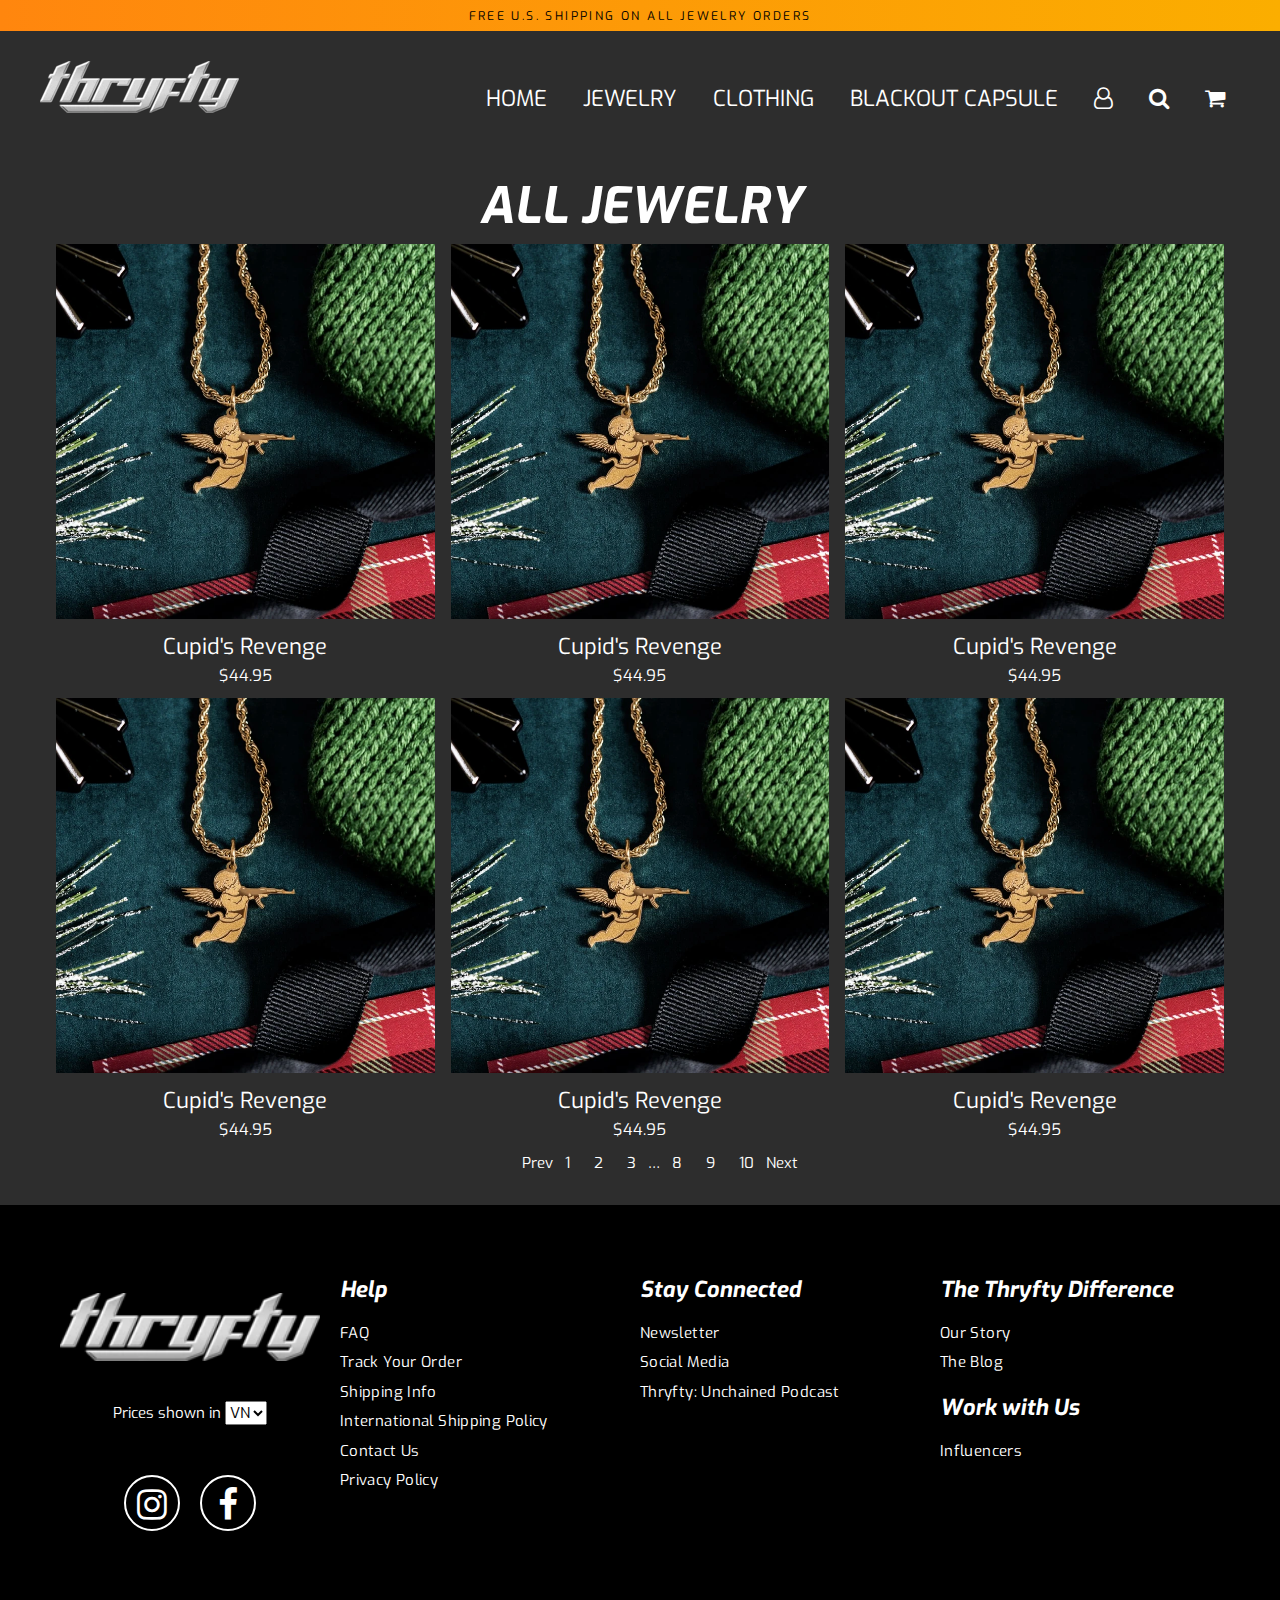
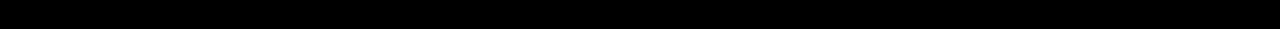
<file: views/category.html>
<!DOCTYPE html>
<html lang="en">

<head>
    <meta charset="UTF-8">
    <meta name="viewport" content="width=device-width, initial-scale=1.0">
    <link rel="stylesheet" href="https://www.w3schools.com/w3css/4/w3.css">
    <link rel="stylesheet" href="css/main.css">
    <link rel="preconnect" href="https://fonts.gstatic.com">
    <link href="https://fonts.googleapis.com/css2?family=Exo:ital,wght@0,400;0,500;1,400&display=swap" rel="stylesheet">
    <link rel="stylesheet" href="font-awesome-4.7.0/css/font-awesome.min.css">

    <title>Document</title>
</head>

<body>
    <div class="w3-sidebar w3-bar-block w3-border-right" style="display:none" id="menusidebar">
        <button onclick="w3_close()" class="w3-bar-item w3-large">Close &times;</button>
        <nav>
            <ul>
                <li><a href="">Home</a></li>
                <li>
                    Jewelry
                    <ul>
                        <li><a href="">Necklaces</a></li>
                        <li><a href="">Bracelets</a></li>
                        <li><a href="">Rings</a></li>
                        <li><a href="">Earrings</a></li>
                    </ul>
                </li>
                <li>
                    <a href="">Clothing</a>
                    <ul>
                        <li><a href="">All clothing</a></li>
                        <li><a href="">Sweatshirts</a></li>
                        <li><a href="">T-shirts</a></li>
                        <li><a href="">Hats</a></li>
                        <li><a href="">Bag boy capsule 1</a></li>
                    </ul>

                </li>
                <li><a href="">Blackout capsule</a></li>
                <li><a href=""><i class="fa fa-user-o" aria-hidden="true"></i></a> <a href=""><i class="fa fa-search" aria-hidden="true"></i></a> <a href=""><i class="fa fa-shopping-cart" aria-hidden="true"></i></a></li>
            </ul>
        </nav>
    </div>
    <div id="notif">FREE U.S. SHIPPING ON ALL JEWELRY ORDERS</div>
    <div id="background">
        <div id="top" class="w3-hide-small w3-hide-medium">
            <div id="logo">
                <a href="index.html"><img src="imgs/Chrome_Logo_2_200x.webp" alt="logo"></a>
            </div>
            <nav>
                <ul>
                    <li><a href="index.html">Home</a></li>
                    <li>
                        <a href="category.html">Jewelry</a>
                        <ul>
                            <li><a href="">Necklaces</a></li>
                            <li><a href="">Bracelets</a></li>
                            <li><a href="">Rings</a></li>
                            <li><a href="">Earrings</a></li>
                        </ul>
                    </li>
                    <li>
                        <a href="category.html">Clothing</a>
                        <ul>
                            <li><a href="">All clothing</a></li>
                            <li><a href="">Sweatshirts</a></li>
                            <li><a href="">T-shirts</a></li>
                            <li><a href="">Hats</a></li>
                            <li><a href="">Bag boy capsule 1</a></li>
                        </ul>

                    </li>
                    <li><a href="">Blackout capsule</a></li>
                    <li><a href=""><i class="fa fa-user-o" aria-hidden="true"></i></a></li>
                    <li><a href=""><i class="fa fa-search" aria-hidden="true"></i></a></li>
                    <li><a href=""><i class="fa fa-shopping-cart" aria-hidden="true"></i></a></li>
                    <hr />
                </ul>
            </nav>
        </div>
        <div id="mobile-top" class="w3-hide-large">
            <div id="mobile-nav" onclick="w3_open()"><i class="fa fa-bars" aria-hidden="true"></i></div>
            <div id="mobile-logo">
                <a href=""><img src="imgs/Chrome_Logo_2_200x.webp" alt="logo"></a>
            </div>
            <div id="mobile-search"><a href=""><i class="fa fa-search" aria-hidden="true"></i></a></div>
        </div>
    </div>
    <div class="wrapper">
        <div class="cattitle">ALL JEWELRY </div>
        <div class="w3-row-padding">
            <div class="w3-col s12 m4 l4">
                <img src="imgs/cupids-revenge-947_750x.webp" alt="cupid's revenge">
                <div class="infowrapper">
                    <div class="name">Cupid's Revenge</div>
                    <div class="price">$44.95</div>
                </div>
            </div>
            <div class="w3-col s12 m4 l4">
                <img src="imgs/cupids-revenge-947_750x.webp" alt="cupid's revenge">
                <div class="infowrapper">
                    <div class="name">Cupid's Revenge</div>
                    <div class="price">$44.95</div>
                </div>
            </div>
            <div class="w3-col s12 m4 l4">
                <img src="imgs/cupids-revenge-947_750x.webp" alt="cupid's revenge">
                <div class="infowrapper">
                    <div class="name">Cupid's Revenge</div>
                    <div class="price">$44.95</div>
                </div>
            </div>
            <div class="w3-col s12 m4 l4">
                <img src="imgs/cupids-revenge-947_750x.webp" alt="cupid's revenge">
                <div class="infowrapper">
                    <div class="name">Cupid's Revenge</div>
                    <div class="price">$44.95</div>
                </div>
            </div>
            <div class="w3-col s12 m4 l4">
                <img src="imgs/cupids-revenge-947_750x.webp" alt="cupid's revenge">
                <div class="infowrapper">
                    <div class="name">Cupid's Revenge</div>
                    <div class="price">$44.95</div>
                </div>
            </div>
            <div class="w3-col s12 m4 l4">
                <img src="imgs/cupids-revenge-947_750x.webp" alt="cupid's revenge">
                <div class="infowrapper">
                    <div class="name">Cupid's Revenge</div>
                    <div class="price">$44.95</div>
                </div>
            </div>
        </div>
    </div>
    <ul class="pagination">
        <li><span class="button disabled">Prev</span></li>
        <li><a href="#" class="page active">1</a></li>
        <li><a href="#" class="page">2</a></li>
        <li><a href="#" class="page">3</a></li>
        <li><span>&hellip;</span></li>
        <li><a href="#" class="page">8</a></li>
        <li><a href="#" class="page">9</a></li>
        <li><a href="#" class="page">10</a></li>
        <li><a href="#" class="button">Next</a></li>
    </ul>
    <footer>
        <div class="wrapper">
            <div class="w3-row">
                <div class="w3-col s12 m3 l3 brand">
                    <img src="imgs/Chrome_Logo_2_200x.webp" alt="">
                    <div>Prices shown in
                        <select name="currency" id="">
                            <option value="vietnamdong">VN</option>
                            <option value="USdollar">US</option>
                            <option value="Won">KR</option>
                        </select>
                    </div>
                    <div class="social">
                        <span><i class="fa fa-instagram" aria-hidden="true"></i>
                        </span><span><i class="fa fa-facebook" aria-hidden="true"></i>
                        </span>
                    </div>

                </div>
                <div class="w3-col s12 m3 l3 help">
                    <div class="footertitle">Help</div>
                    <ul>
                        <li><a href="">FAQ</a> </li>
                        <li><a href="">Track Your Order</a></li>
                        <li><a href="">Shipping Info</a></li>
                        <li><a href="">International Shipping Policy</a></li>
                        <li><a href="contact.html">Contact Us</a></li>
                        <li><a href="">Privacy Policy</a></li>
                    </ul>
                </div>
                <div class="w3-col s12 m3 l3 stayconnected">
                    <div class="footertitle">Stay Connected</div>
                    <ul>
                        <li><a href="">Newsletter</a> </li>
                        <li><a href="">Social Media</a></li>
                        <li><a href="">Thryfty: Unchained Podcast</a></li>
                    </ul>
                </div>
                <div class="w3-col s12 m3 l3 diff">
                    <div class="footertitle">The Thryfty Difference</div>
                    <ul>
                        <li><a href="">Our Story</a> </li>
                        <li><a href="">The Blog</a></li>
                    </ul>
                    <div class="footertitle">Work with Us</div>
                    <ul>
                        <li><a href="">Influencers</a> </li>
                    </ul>
                </div>
            </div>
        </div>
    </footer>
    <script src="js/main.js"></script>
</body>
</file>
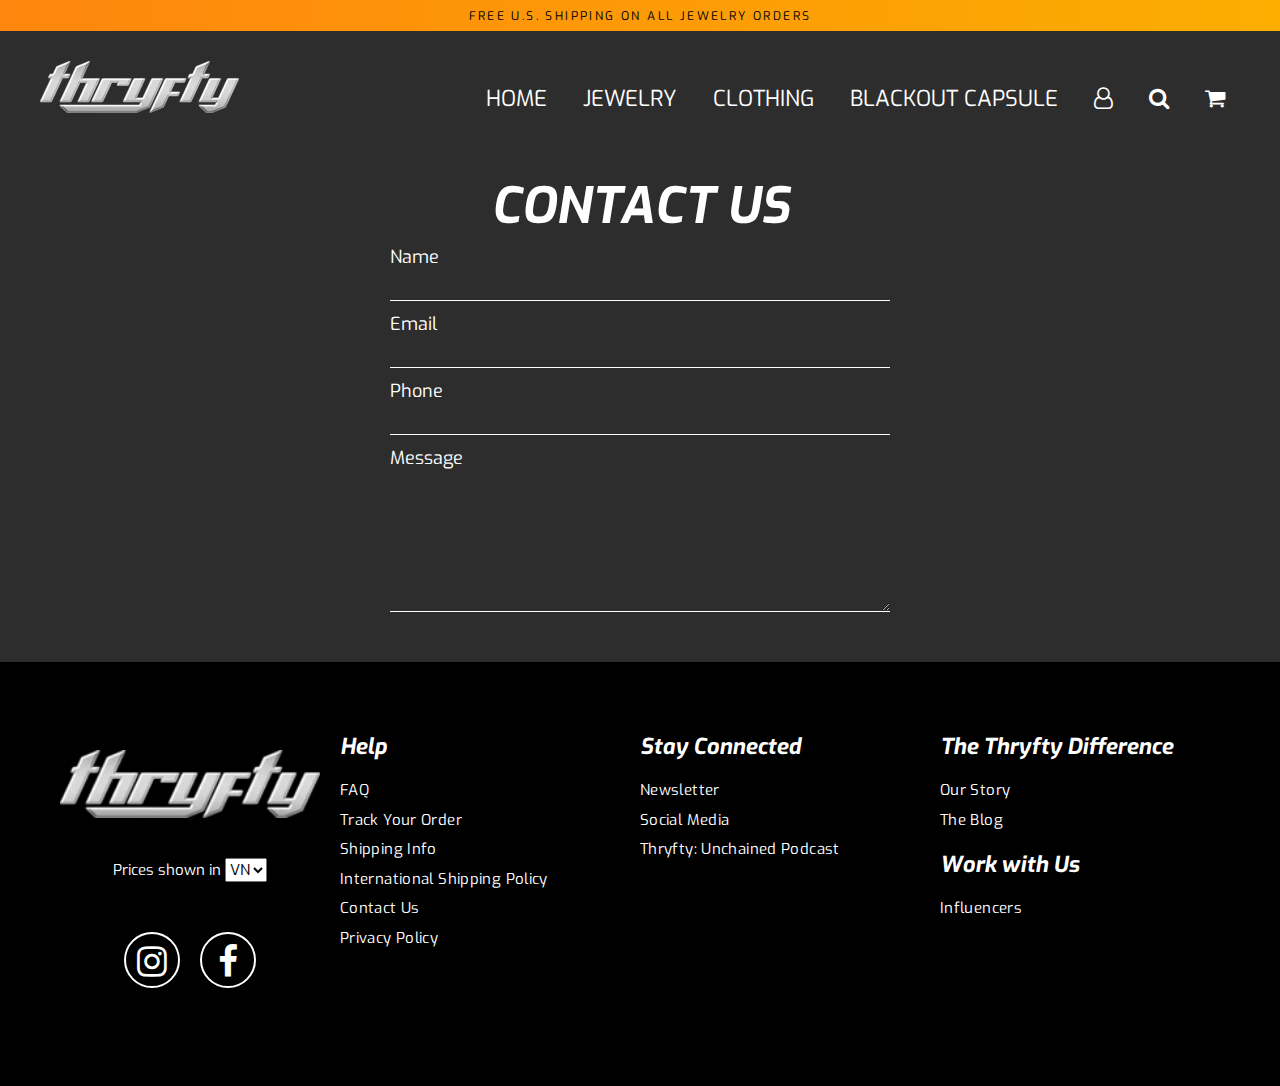
<file: views/contact.html>
<!DOCTYPE html>
<html lang="en">

<head>
    <meta charset="UTF-8">
    <meta name="viewport" content="width=device-width, initial-scale=1.0">
    <link rel="stylesheet" href="https://www.w3schools.com/w3css/4/w3.css">
    <link rel="stylesheet" href="css/main.css">
    <link rel="preconnect" href="https://fonts.gstatic.com">
    <link href="https://fonts.googleapis.com/css2?family=Exo:ital,wght@0,400;0,500;1,400&display=swap" rel="stylesheet">
    <link rel="stylesheet" href="font-awesome-4.7.0/css/font-awesome.min.css">

    <title>Document</title>
</head>

<body>
    <div class="w3-sidebar w3-bar-block w3-border-right" style="display:none" id="menusidebar">
        <button onclick="w3_close()" class="w3-bar-item w3-large">Close &times;</button>
        <nav>
            <ul>
                <li><a href="">Home</a></li>
                <li>
                    Jewelry
                    <ul>
                        <li><a href="">Necklaces</a></li>
                        <li><a href="">Bracelets</a></li>
                        <li><a href="">Rings</a></li>
                        <li><a href="">Earrings</a></li>
                    </ul>
                </li>
                <li>
                    <a href="">Clothing</a>
                    <ul>
                        <li><a href="">All clothing</a></li>
                        <li><a href="">Sweatshirts</a></li>
                        <li><a href="">T-shirts</a></li>
                        <li><a href="">Hats</a></li>
                        <li><a href="">Bag boy capsule 1</a></li>
                    </ul>

                </li>
                <li><a href="">Blackout capsule</a></li>
                <li><a href=""><i class="fa fa-user-o" aria-hidden="true"></i></a> <a href=""><i class="fa fa-search" aria-hidden="true"></i></a> <a href=""><i class="fa fa-shopping-cart" aria-hidden="true"></i></a></li>
            </ul>
        </nav>
    </div>
    <div id="notif">FREE U.S. SHIPPING ON ALL JEWELRY ORDERS</div>
    <div id="background">
        <div id="top" class="w3-hide-small w3-hide-medium">
            <div id="logo">
                <a href="index.html"><img src="imgs/Chrome_Logo_2_200x.webp" alt="logo"></a>
            </div>
            <nav>
                <ul>
                    <li><a href="index.html">Home</a></li>
                    <li>
                        <a href="category.html">Jewelry</a>
                        <ul>
                            <li><a href="">Necklaces</a></li>
                            <li><a href="">Bracelets</a></li>
                            <li><a href="">Rings</a></li>
                            <li><a href="">Earrings</a></li>
                        </ul>
                    </li>
                    <li>
                        <a href="category.html">Clothing</a>
                        <ul>
                            <li><a href="">All clothing</a></li>
                            <li><a href="">Sweatshirts</a></li>
                            <li><a href="">T-shirts</a></li>
                            <li><a href="">Hats</a></li>
                            <li><a href="">Bag boy capsule 1</a></li>
                        </ul>

                    </li>
                    <li><a href="">Blackout capsule</a></li>
                    <li><a href=""><i class="fa fa-user-o" aria-hidden="true"></i></a></li>
                    <li><a href=""><i class="fa fa-search" aria-hidden="true"></i></a></li>
                    <li><a href=""><i class="fa fa-shopping-cart" aria-hidden="true"></i></a></li>
                    <hr />
                </ul>
            </nav>
        </div>
        <div id="mobile-top" class="w3-hide-large">
            <div id="mobile-nav" onclick="w3_open()"><i class="fa fa-bars" aria-hidden="true"></i></div>
            <div id="mobile-logo">
                <a href=""><img src="imgs/Chrome_Logo_2_200x.webp" alt="logo"></a>
            </div>
            <div id="mobile-search"><a href=""><i class="fa fa-search" aria-hidden="true"></i></a></div>
        </div>

    </div>
    <div class="wrapper">
        <div class="pagetitle">Contact us</div>
        <form action="" method="post">
            <div>
                <label for="">Name</label>
                <input type="text" value="" name="name">
            </div>
            <div>
                <label for="">Email</label>
                <input type="text" value="" name="email">
            </div>
            <div>
                <label for="">Phone</label>
                <input type="text" value="" name="phone">
            </div>
            <div>
                <label for="">Message</label>
                <textarea id="w3review" name="w3review" rows="6" cols="50"></textarea>

            </div>
        </form>
    </div>
    <footer>
        <div class="wrapper">
            <div class="w3-row">
                <div class="w3-col s12 m3 l3 brand">
                    <img src="imgs/Chrome_Logo_2_200x.webp" alt="">
                    <div>Prices shown in
                        <select name="currency" id="">
                            <option value="vietnamdong">VN</option>
                            <option value="USdollar">US</option>
                            <option value="Won">KR</option>
                        </select>
                    </div>
                    <div class="social">
                        <span><i class="fa fa-instagram" aria-hidden="true"></i>
                        </span><span><i class="fa fa-facebook" aria-hidden="true"></i>
                        </span>
                    </div>

                </div>
                <div class="w3-col s12 m3 l3 help">
                    <div class="footertitle">Help</div>
                    <ul>
                        <li><a href="">FAQ</a> </li>
                        <li><a href="">Track Your Order</a></li>
                        <li><a href="">Shipping Info</a></li>
                        <li><a href="">International Shipping Policy</a></li>
                        <li><a href="">Contact Us</a></li>
                        <li><a href="">Privacy Policy</a></li>
                    </ul>
                </div>
                <div class="w3-col s12 m3 l3 stayconnected">
                    <div class="footertitle">Stay Connected</div>
                    <ul>
                        <li><a href="">Newsletter</a> </li>
                        <li><a href="">Social Media</a></li>
                        <li><a href="">Thryfty: Unchained Podcast</a></li>
                    </ul>
                </div>
                <div class="w3-col s12 m3 l3 diff">
                    <div class="footertitle">The Thryfty Difference</div>
                    <ul>
                        <li><a href="">Our Story</a> </li>
                        <li><a href="">The Blog</a></li>
                    </ul>
                    <div class="footertitle">Work with Us</div>
                    <ul>
                        <li><a href="">Influencers</a> </li>
                    </ul>
                </div>
            </div>
        </div>
    </footer>
    <script src="js/main.js"></script>
</body>
</file>
<file: views/css/main.css>
html {
    scroll-behavior: smooth;
}

body {
    font-family: 'Exo', sans-serif;
    background-color: #2d2d2d;
}

#menusidebar nav {
    text-transform: uppercase;
}

#menusidebar .iconmenu {
    font-size: 25px;
    display: flex;
    justify-content: space-around;
}

#notif {
    background-image: linear-gradient(to right, #ff860e, #fbae00);
    padding: 7px 20px 6px;
    letter-spacing: 0.2em;
    font-size: 12px;
    color: #000;
    transition: opacity 0.75s ease;
    text-align: center;
}

#background {
    background-color: 292929;
    position: relative;
    display: flex;
    justify-content: center;
    min-height: 138px;
}

#background .imgbackground {
    height: 100vh;
    width: 100vw;
}

#background #top {
    position: absolute;
    top: 0;
    padding: 30px 0;
    min-width: 1200px;
    display: flex;
    justify-content: space-between;
}

#background #top .menuwrapper {
    display: flex;
    justify-content: right;
}

#background #top .menuwrapper .iconmenu {
    display: flex;
    align-items: center;
    color: #fff;
    font-size: 21.96px;
}

#background #top .menuwrapper .iconmenu a {
    padding-right: 15px;
}

#background nav {
    color: #fff;
}

#background nav ul {
    list-style-type: none;
    font-size: 21.96px;
    font-weight: 400;
    text-transform: uppercase;
}

#background nav>ul>li {
    display: inline;
    padding: 7.5px 15px;
    position: relative;
}

#background nav li a {
    text-decoration: none;
}

#background nav>ul>li>ul {
    display: none;
    position: absolute;
    left: 0;
    padding: 0;
}

#background nav>ul>li>ul>li {
    padding: 7.5px 15px;
    width: 250px;
}

#background nav>ul>li>ul>li:hover {
    border-bottom: 3px solid tomato;
}

#background nav>ul>li:hover ul {
    display: block;
}

#background nav>ul>li:nth-child(1):hover~hr {
    width: var(--whr);
}

#background nav>ul>li:nth-child(2):hover~hr {
    margin-left: calc(var(--whr)*1.3);
    width: calc(var(--whr)*1.1);
}

#background nav>ul>li:nth-child(3):hover~hr {
    margin-left: calc(var(--whr)*2.8);
    width: calc(var(--whr)*1.2);
}

#background nav>ul>li:nth-child(4):hover~hr {
    margin-left: calc(var(--whr)*4.4);
    width: calc(var(--whr)*2.4);
}

#background nav>ul>hr {
    --whr: calc(100%/7);
    height: .25rem;
    width: 0;
    margin: 0;
    background: tomato;
    border: none;
    transition: .3s ease-in-out;
}


/* mobile top */

#background #mobile-top {
    position: absolute;
    top: 0;
    width: 100vw;
    padding: 10px 0;
    display: flex;
    justify-content: space-around;
    align-items: center;
}

#background #mobile-top i {
    color: #fff;
    font-size: 30px;
    font-weight: 400;
}

#menusidebar nav>ul {
    padding-left: 20px;
}

#menusidebar nav ul li {
    list-style-type: none;
}

#menusidebar nav ul li a {
    text-decoration: none;
}

#menusidebar nav>ul>li>ul {
    padding-left: 20px;
    /* display: none; */
}

#menusidebar nav>ul>li:focus ul {
    display: block;
}

#necklaces {
    margin-top: 120px;
    margin-bottom: 120px;
}

.sectionTop {
    text-align: center;
    color: #fff;
    margin-bottom: 60px;
}

.sectionTop .title {
    font-style: italic;
    font-weight: 700;
    font-size: 50px;
    line-height: 1.1;
}

.sectionTop .des {
    margin-top: 10px;
    line-height: 1.7;
    font-size: 21.96px;
}

.wrapper img {
    width: 100%;
}

.wrapper .maindetail .w3-col {
    margin-bottom: 40px;
    text-align: center;
    color: #fff;
}

.infowrapper {
    padding: 10px 0;
    display: flex;
    flex-direction: column;
    align-items: center;
    color: #fff;
}

.infowrapper .name {
    font-size: 21.96px;
    line-height: 1.6;
}

.infowrapper .price {
    font-size: 16px;
}


/* clothes */

#clothes img {
    width: 100%;
}


/* product slider */

#clothesslider {
    display: flex;
    justify-content: center;
    padding: 60px 0
}

.slidercontainer {
    max-width: 1200px;
    position: relative;
    overflow: hidden;
}

.slidercontainer ul {
    width: 9999%;
    height: 100%;
    list-style: none;
    left: 0;
    margin: 0;
    padding: 0;
    position: relative;
    transition: all 0.75s ease;
}

.slidercontainer ul li {
    width: 368px;
    height: 100%;
    float: left;
    margin-right: 30px;
}

.slidercontainer ul li img {
    width: 100%;
}

.slidercontainer #prev,
#next {
    position: absolute;
    top: 50%;
    color: #aaa;
    text-decoration: none;
    font-size: 2rem;
    padding: 5px 3px;
    background: white;
    text-align: center;
    transform: translateY(-50%);
    transition: all 0.15s ease;
    border: 1px solid #ddd;
    border-radius: 0 3px 3px 0;
    box-shadow: 0 0 5px rgba(0, 0, 0, 0.2);
}

.slidercontainer #next {
    right: 0;
    border-radius: 3px 0 0 3px;
}

.slidercontainer #prev:hover,
#next:hover {
    color: #888;
}

.slidercontainer .infowrapper {
    text-align: center;
    color: #fff;
}

.slidercontainer .infowrapper .name {
    font-size: 21.96px;
    line-height: 1.6;
}

.slidercontainer .infowrapper .price {
    font-size: 16px;
}

#gifts {
    display: flex;
    max-width: 1200px;
    margin: 0 auto;
}

#gifts .info {
    text-align: center;
    color: #fff;
    padding: 0 40px 0 20px;
    display: flex;
    align-items: center;
    box-sizing: border-box;
    height: 500px;
}

#gifts .info .title {
    font-size: 50px;
    font-weight: 500;
}

#gifts .info .des {
    font-size: 18px;
}

#gifts .imgs {
    position: relative;
    box-sizing: border-box;
    height: 500px;
}

#gifts .imgs img:nth-child(1) {
    position: absolute;
    bottom: 0;
    left: 0;
    z-index: 3;
    width: 300px;
}

#gifts .imgs img:nth-child(2) {
    position: absolute;
    top: 0;
    right: 0;
    z-index: 2;
    width: 300px;
}

#categories {
    margin: 120px 0;
}

.wrapper {
    max-width: 1200px;
    margin: 0 auto;
}

#categories .catitems {
    position: relative;
    color: #fff;
}

#categories .catitems img {
    width: 100%;
}

#categories .catitems .catname {
    position: absolute;
    top: 50%;
    left: 50%;
    transform: translate(-50%, -50%);
    text-transform: uppercase;
    font-size: 20px;
    font-style: italic;
    font-weight: 700;
    box-sizing: border-box;
}

#categories .catitems .catname:hover {
    text-align: center;
    width: 150px;
    border-bottom: .25rem solid tomato;
    transition: .3s ease-in-out;
}


/* quality */

#quality {
    background-color: #000;
    position: relative;
}

#quality img {
    width: 100%;
    height: 800px;
}

#quality .content {
    color: #fff;
    padding: 40px;
    text-align: center;
    background-color: #000;
}

#quality .contentdesktop {
    width: 350px;
    position: absolute;
    top: 40px;
    left: 40px;
    box-sizing: content-box;
}

#quality .content .contenttop {
    text-transform: uppercase;
    margin-bottom: 15px;
    font-size: 13px;
}

#quality .content .contenttitle {
    font-size: 50px;
    font-weight: 700;
    margin-bottom: 20px;
}

#quality .content p {
    font-size: 18px;
    margin-bottom: 25px;
}

#quality .content button {
    background-color: #FF860B;
    text-transform: uppercase;
    font-size: 22px;
    padding: 14px 22px;
    color: #fff;
}

footer {
    background-color: #000;
    padding: 68px 0;
    color: #fff;
}

footer .brand {
    display: flex;
    flex-direction: column;
    justify-content: center;
    align-items: center;
}

footer img {
    margin: 20px 0;
    padding: 0 20px;
}

footer .brand>div {
    margin: 20px 0;
}

footer .brand span {
    display: inline-block;
    font-size: 35px;
    text-align: center;
    line-height: 56px;
    width: 56px;
    height: 56px;
    border-radius: 50%;
    border: 2px solid #fff;
    margin: 10px;
}

footer .footertitle {
    font-size: 22px;
    font-weight: 700;
    font-style: italic;
}

footer ul {
    padding: 0;
}

footer li {
    list-style-type: none;
    line-height: 1.7;
    letter-spacing: 0.025em;
    margin-bottom: 4px;
}

footer li a {
    text-decoration: none;
}

.wrapper .cattitle {
    text-align: center;
    font-size: 50px;
    font-style: italic;
    text-transform: uppercase;
    color: #fff;
    font-weight: 700;
}

.pagination {
    display: flex;
    margin: 0 auto;
    justify-content: center;
    margin-bottom: 30px;
}

.pagination .page {
    padding: 8px 12px;
}

.pagination ul {
    padding: 0;
}

.pagination li {
    list-style-type: none;
    color: #fff;
}

.pagination a {
    text-decoration: none;
}

.wrapper .pagetitle {
    text-align: center;
    font-size: 50px;
    font-style: italic;
    text-transform: uppercase;
    color: #fff;
    font-weight: 700;
}

.wrapper form {
    margin-bottom: 30px;
    max-width: 500px;
    margin: 0 auto 50px auto;
}

.wrapper form div {
    display: flex;
    flex-direction: column;
    border-bottom: 1px solid #fff;
    margin-bottom: 10px;
}

.wrapper form div label {
    font-size: 18px;
    color: #fff;
}

.wrapper form div input {
    font-size: 18px;
    background-color: transparent;
    border: none
}

.wrapper form div textarea {
    background-color: transparent;
    border: none;
}

#detail {
    margin-bottom: 50px;
}

#detail .productwrapper {
    display: flex;
    max-width: 1300px;
    margin: 0 auto;
}

#detail .productwrapper .thumbnailwrapper {
    margin-right: 20px;
    width: 76px;
    box-sizing: border-box;
    display: flex;
}

#detail .productwrapper .thumbnailwrapper .thumbnail {
    display: flex;
    flex-direction: column;
}

#detail .productwrapper .thumbnailwrapper .thumbnail img {
    height: 76px;
    width: 76px;
    margin-bottom: 10px;
}

#detail .productwrapper .thumbnailwrapper .thumbnail img:focus {
    padding: 2px;
    border: 2px solid #fff;
}

#detail .productwrapper .maindetail {
    display: flex;
    justify-content: space-between;
    flex-wrap: wrap;
    flex: 1;
}

#detail .productwrapper .maindetail .pictures {
    min-width: 355px;
    flex: 1;
}

#detail .productwrapper .maindetail img {
    width: 100%;
    padding-bottom: 10px;
}

#detail .productwrapper .maindetail .description {
    color: #fff;
    padding: 10px;
    flex: 1;
    min-width: 355px;
}

#detail .productwrapper .maindetail .description h1 {
    font-style: italic;
    font-weight: 700;
    text-align: center;
}

#detail .productwrapper .maindetail .description .review {
    text-align: center;
    font-size: 18px;
}

#detail .productwrapper .maindetail .description .review i {
    color: #FF860B;
}

#detail .productwrapper .maindetail .description .price {
    font-size: 22px;
    text-align: center;
}

#detail .productwrapper .maindetail .description fieldset {
    border: 3px solid #ff860e;
    margin-bottom: 20px;
    display: flex;
    justify-content: center;
}

#detail .productwrapper .maindetail .description legend {
    width: auto;
    margin-left: auto;
    margin-right: auto;
    font-size: 20px;
    font-style: italic;
    text-transform: capitalize;
}

#detail .productwrapper .maindetail .description fieldset .whitebox {
    width: 50px;
    height: 50px;
    border: 2px solid #fff;
    background-color: #aaa;
    margin-right: 5px;
}

#detail .productwrapper .maindetail .description fieldset .yellowbox {
    width: 50px;
    height: 50px;
    border: 2px solid #FCA503;
    background-color: #FF860B;
}

#detail .productwrapper .maindetail .description button {
    width: 100%;
    background-image: linear-gradient(to right, #770daa, #6a00cc);
    border: unset;
    padding: 14px 22px;
    font-size: 16px;
    letter-spacing: 0.2em;
    text-transform: uppercase;
    color: #fff;
    margin-bottom: 10px;
}

#detail .productwrapper .maindetail .description .tabs {
    border-bottom: 2px solid #fff;
    margin-bottom: 20px;
}

#detail .productwrapper .maindetail .description .tabs .titletabs {
    font-size: 18px;
    padding-bottom: 20px;
    display: flex;
    justify-content: space-between;
}

#detail .productwrapper .maindetail .description .tabs .contenttabs {
    display: none;
}

#comment {
    border: 1px solid #fff;
    padding: 20px
}

.sticky {
    position: fixed;
    top: 10px;
    width: 100%;
}

.reverse {
    align-self: flex-end;
}

#comment .starpercent .commenttitle {
    font-size: 33px;
    text-transform: capitalize;
    font-weight: 700;
    color: #fff;
}

#comment .starpercent .ratebox {
    display: flex;
    color: #F68C00;
}

#comment .starpercent .ratebox div {
    padding-right: 30px;
    border-right: 1px solid #fff;
    margin-left: 10px;
}

#comment .starpercent .ratebox div p {
    margin: 0;
}

#comment .starpercent .ratebox div span {
    color: #fff;
}

#comment .starpercent .ratebox div:nth-child(1) span {
    display: block;
}

#comment .comments {
    border-top: 1px solid #fff;
    padding-top: 20px;
}

#comment .comments .topcomment {
    display: flex;
    margin-bottom: 10px;
}

#comment .comments .topcomment>div {
    padding-right: 20px;
}

#comment .comments .topcomment .ava img {
    width: 80px;
    height: 80px;
    border-radius: 50%
}

#comment .comments .topcomment .rateuser .rate {
    color: #F68C00;
}

#comment .comments .topcomment .rateuser span {
    color: #fff;
    text-transform: capitalize;
    font-size: 18px;
    font-weight: 700;
}

#comment .comments .maincomment .short {
    color: #fff;
    text-transform: capitalize;
    font-size: 18px;
    font-weight: 700;
}

#comment .comments .maincomment p {
    color: #fff;
    font-size: 18px;
}

#comment .comments .maincomment .imgcomment img {
    width: 160px;
}
</file>
